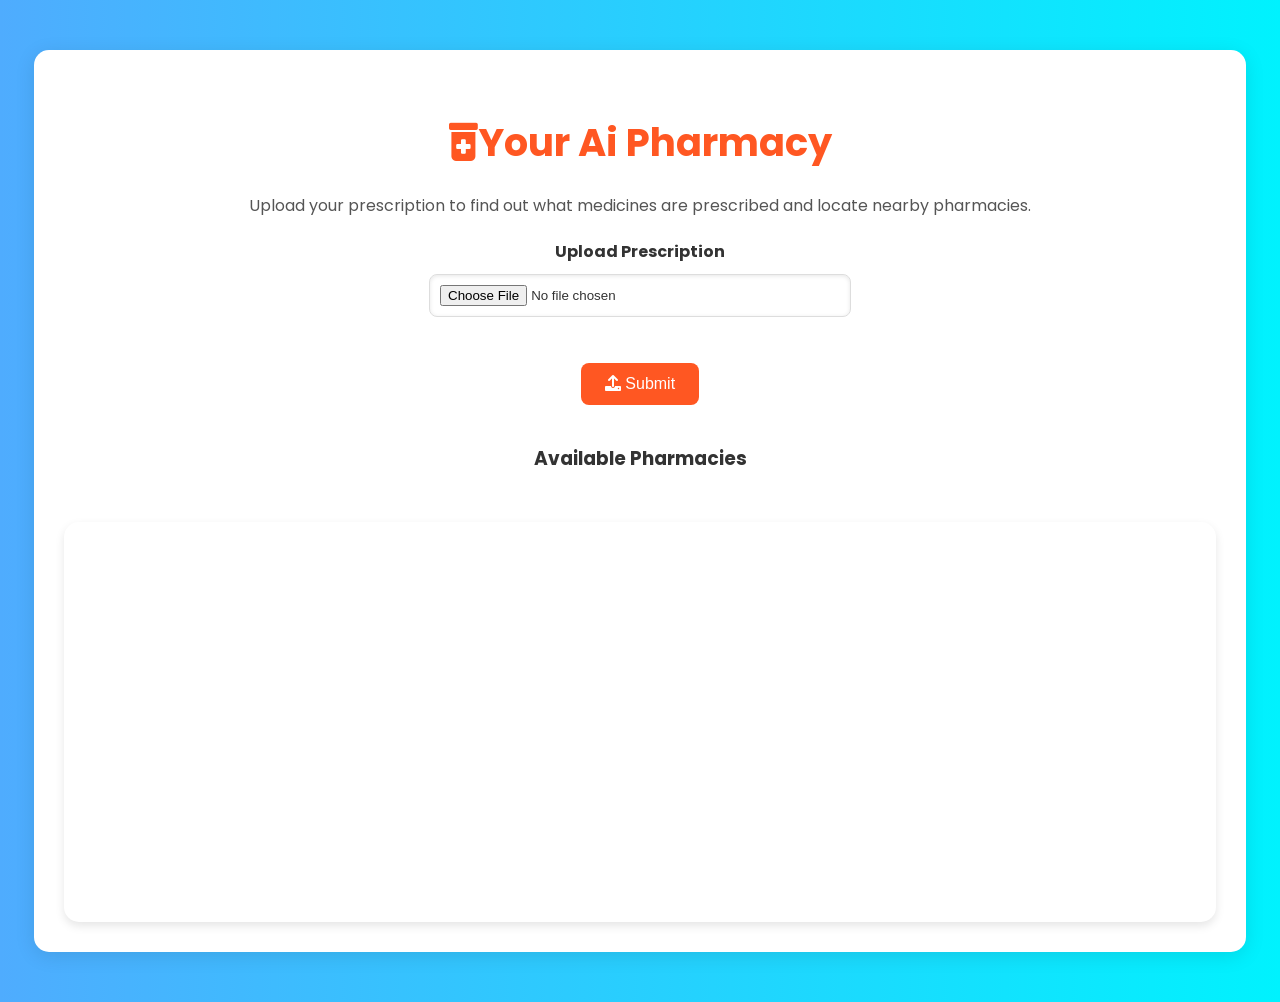
<file: pharmacy.html>
<!DOCTYPE html>
<html lang="en">

<head>
    <meta charset="UTF-8">
    <meta name="viewport" content="width=device-width, initial-scale=1.0">
    <title>Pharmacy Integration - Enhanced Experience</title>
    <link rel="stylesheet" href="https://cdnjs.cloudflare.com/ajax/libs/font-awesome/6.0.0-beta3/css/all.min.css">
    <link href="https://fonts.googleapis.com/css2?family=Lora:wght@600&family=Poppins:wght@400;600&display=swap"
        rel="stylesheet">

    <style>
        body {
            font-family: 'Poppins', sans-serif;
            margin: 0;
            padding: 0;
            background: linear-gradient(to right, #4facfe, #00f2fe);
            color: #333;
            line-height: 1.6;
            scroll-behavior: smooth;
        }

        section#pharmacy {
            max-width: 90%;
            margin: 50px auto;
            background: white;
            padding: 30px;
            border-radius: 15px;
            box-shadow: 0 4px 20px rgba(0, 0, 0, 0.1);
        }

        h2 {
            color: #ff5722;
            text-align: center;
            font-size: 2.4rem;
            margin-bottom: 20px;
        }

        p {
            text-align: center;
            color: #555;
            margin-bottom: 20px;
        }

        form {
            display: flex;
            flex-direction: column;
            align-items: center;
            margin-bottom: 20px;
        }

        label {
            font-weight: bold;
            margin-bottom: 10px;
            color: #333;
        }

        input[type="file"],
        select {
            width: 100%;
            max-width: 400px;
            padding: 10px;
            margin-bottom: 20px;
            border: 1px solid #ddd;
            border-radius: 8px;
            box-shadow: inset 0 1px 4px rgba(0, 0, 0, 0.1);
            transition: border 0.3s ease-in-out;
        }

        input[type="file"]:focus,
        select:focus {
            border-color: #ff5722;
        }

        button {
            background-color: #ff5722;
            color: white;
            border: none;
            padding: 12px 24px;
            border-radius: 8px;
            cursor: pointer;
            font-size: 1rem;
            transition: background-color 0.3s ease, transform 0.2s ease, box-shadow 0.3s;
        }

        button:hover {
            background-color: #e64a19;
            transform: translateY(-2px);
            box-shadow: 0px 4px 10px rgba(0, 0, 0, 0.2);
        }

        #medicineInfo {
            margin-top: 20px;
            display: none;
        }

        .medicine-item {
            margin-bottom: 15px;
            padding: 15px;
            border: 1px solid #e0e0e0;
            background: #f9f9f9;
            border-radius: 10px;
            transition: background 0.3s ease;
        }

        .medicine-item:hover {
            background-color: #ffe0b2;
        }

        #pharmacyList {
            display: flex;
            flex-wrap: wrap;
            justify-content: space-around;
        }

        .pharmacy-item {
            width: 30%;
            margin: 15px;
            padding: 15px;
            border: 1px solid #ddd;
            background: #f1f1f1;
            border-radius: 10px;
            cursor: pointer;
            transition: background 0.3s ease;
        }

        .pharmacy-item:hover {
            background-color: #ffe0b2;
        }

        #map {
            margin-top: 30px;
            height: 400px;
            width: 100%;
            border-radius: 15px;
            box-shadow: 0 4px 10px rgba(0, 0, 0, 0.1);
        }

        .modal {
            display: none;
            position: fixed;
            z-index: 1;
            left: 0;
            top: 0;
            width: 100%;
            height: 100%;
            overflow: auto;
            background-color: rgba(0, 0, 0, 0.4);
            padding-top: 60px;
        }

        .modal-content {
            background-color: #fefefe;
            margin: 5% auto;
            padding: 20px;
            border: 1px solid #888;
            width: 80%;
            max-width: 500px;
            border-radius: 15px;
            box-shadow: 0 4px 20px rgba(0, 0, 0, 0.1);
        }

        .close {
            color: #aaa;
            float: right;
            font-size: 28px;
            font-weight: bold;
        }

        .close:hover,
        .close:focus {
            color: black;
            text-decoration: none;
            cursor: pointer;
        }

        #loadingSpinner {
            display: none;
            text-align: center;
            margin-top: 20px;
            color: #ff5722;
        }
    </style>
</head>

<body>

    <section id="pharmacy">
        <h2><i class="fas fa-prescription-bottle-alt"></i>Your Ai Pharmacy </h2>
        <p>Upload your prescription to find out what medicines are prescribed and locate nearby pharmacies.</p>

        <form id="prescriptionUploadForm">
            <label for="prescriptionFile">Upload Prescription</label>
            <input type="file" id="prescriptionFile" name="prescriptionFile" accept=".jpg,.jpeg,.png,.pdf"><br>
            <button type="submit"><i class="fas fa-upload"></i> Submit</button>
        </form>

        <div id="loadingSpinner">
            <i class="fas fa-spinner fa-spin"></i> Processing your prescription...
        </div>

        <div id="medicineInfo">
            <h3>prescribed Medicines and Their Purposes</h3>
            <div id="medicineList"></div>
        </div>

        <div id="pharmacyList" class="pharmacy-list">
            <h3>Available Pharmacies</h3>
            <!-- Pharmacies will be dynamically added here -->
        </div>

        <div id="map"></div>
    </section>

    <div id="pharmacyModal" class="modal">
        <div class="modal-content">
            <span class="close">&times;</span>
            <h3 id="modalPharmacyName"></h3>
            <p id="modalPharmacyLocation"></p>
            <p id="modalMedicinePrice"></p>
            <p id="modalDeliveryTime"></p>
            <div id="modalMap" style="height: 300px; width: 100%; border-radius: 15px;"></div>
        </div>
    </div>

    <script>
       const fileToMedicineData = {
    '1': {
        medicines: {
            'Atenolol 50mg': 'Used to treat high blood pressure and heart disease.',
            'Simvastatin 20mg': 'Used to lower cholesterol and triglycerides.',
            'Nitroglycerin 0.4mg': 'Used to prevent chest pain (angina) in people with heart disease.'
        },
        pharmacies: [
            { name: 'davaindia GENERIC PHARMACY', location: 'No D258, Ground Floor Deoil, Devli Rd, Krishna Park Colony, Khanpur, New Delhi, Delhi 110062', price: '₹120', deliveryTime: '2 hours', lat: 12.9716, lng: 77.5946 },

            { name: 'DP Chemist', location: 'Shop No UGF 20 Green valley Plaza, RPS Green Valley, Sector 42, Faridabad, Haryana 121010', price: '₹115', deliveryTime: '1.5 hours', lat: 12.9734, lng: 77.6060 }
        ]
    },
    '2': {
        medicines: {
            'Atenolol 50mg': 'Used to treat high blood pressure and heart disease.',
            'Simvastatin 20mg': 'Used to lower cholesterol and triglycerides.',
            'Nitroglycerin 0.4mg': 'Used to prevent chest pain (angina) in people with heart disease.'
        },
        pharmacies: [
        { name: 'davaindia GENERIC PHARMACY', location: 'No D258, Ground Floor Deoil, Devli Rd, Krishna Park Colony, Khanpur, New Delhi, Delhi 110062', price: '₹120', deliveryTime: '2 hours', lat: 12.9716, lng: 77.5946 },

        { name: 'DP Chemist', location: 'Shop No UGF 20 Green valley Plaza, RPS Green Valley, Sector 42, Faridabad, Haryana 121010', price: '₹115', deliveryTime: '1.5 hours', lat: 12.9734, lng: 77.6060 }
        ]
    },
    '3': {
        medicines: {
            'Paracetamol 500mg': 'Used to relieve pain and reduce fever.',
            'Ibuprofen 400mg': 'Used to reduce inflammation and treat pain.'
        },
        pharmacies: [
            { name: 'Pain Relief Pharmacy', location: '100 Relief St, Bangalore', price: '₹50', deliveryTime: '1 hour', lat: 12.9636, lng: 77.5994 },
            { name: 'Comfort Pharmacy', location: '200 Calm Ave, Bangalore', price: '₹45', deliveryTime: '1.5 hours', lat: 12.9750, lng: 77.6110 }
        ]
    },
    '4': {
        medicines: {
            'Cetrizine 10mg': 'Used to relieve allergy symptoms.',
            'Loratadine 10mg': 'Used to treat allergic reactions and hives.'
        },
        pharmacies: [
            { name: 'Allergy Care Pharmacy', location: '101 Pollen St, Bangalore', price: '₹30', deliveryTime: '2 hours', lat: 12.9686, lng: 77.6105 },
            { name: 'AllerRelief Pharmacy', location: '203 Breeze Ave, Bangalore', price: '₹28', deliveryTime: '1.5 hours', lat: 12.9725, lng: 77.5984 }
        ]
    },
    '5': {
        medicines: {
            'Omeprazole 20mg': 'Used to treat acid reflux and heartburn.',
            'Ranitidine 150mg': 'Used to reduce stomach acid production.'
        },
        pharmacies: [
            { name: 'DigestPharma', location: '104 Stomach St, Bangalore', price: '₹70', deliveryTime: '1 hour', lat: 12.9740, lng: 77.5920 },
            { name: 'AcidRelief Pharmacy', location: '206 Gastro Ave, Bangalore', price: '₹65', deliveryTime: '2 hours', lat: 12.9768, lng: 77.6035 }
        ]
    },
    '6': {
        medicines: {
            'Amoxicillin 500mg': 'Used to treat bacterial infections.',
            'Azithromycin 250mg': 'Used for treating infections such as chest infections, pneumonia, and sexually transmitted infections.'
        },
        pharmacies: [
            { name: 'InfectionCare Pharmacy', location: '302 Antibiotic Rd, Bangalore', price: '₹120', deliveryTime: '3 hours', lat: 12.9412, lng: 77.6244 },
            { name: 'Antibiotic Plus Pharmacy', location: '400 Pathogen St, Bangalore', price: '₹115', deliveryTime: '2.5 hours', lat: 12.9525, lng: 77.5862 }
        ]
    },
    '7': {
        medicines: {
            'Aspirin 75mg': 'Used to prevent heart attacks and strokes.',
            'Clopidogrel 75mg': 'Used to prevent blood clots in people with heart disease.'
        },
        pharmacies: [
            { name: 'CardioMed Pharmacy', location: '501 Artery St, Bangalore', price: '₹80', deliveryTime: '2 hours', lat: 12.9490, lng: 77.6123 },
            { name: 'HeartWell Pharmacy', location: '603 Vascular Ave, Bangalore', price: '₹75', deliveryTime: '1.5 hours', lat: 12.9547, lng: 77.5986 }
        ]
    },
    '8': {
        medicines: {
            'Vitamin D3 1000 IU': 'Used to treat or prevent bone disorders.',
            'Calcium Carbonate 500mg': 'Used as a dietary supplement in those who do not get enough calcium.'
        },
        pharmacies: [
            { name: 'BoneCare Pharmacy', location: '602 Bone St, Bangalore', price: '₹150', deliveryTime: '2 hours', lat: 12.9721, lng: 77.5948 },
            { name: 'CalciumPlus Pharmacy', location: '707 Joint Ave, Bangalore', price: '₹145', deliveryTime: '2 hours', lat: 12.9739, lng: 77.5905 }
        ]
    },
    '9': {
        medicines: {
            'Cetirizine 10mg': 'Used to relieve allergy symptoms such as a runny nose, sneezing, itchy eyes, and hives.',
            'Montelukast 10mg': 'Used to prevent asthma attacks and to relieve symptoms of allergies.'
        },
        pharmacies: [
            { name: 'Allergy Relief Pharmacy', location: '405 Hayfever Rd, Bangalore', price: '₹35', deliveryTime: '2 hours', lat: 12.9346, lng: 77.6115 },
            { name: 'AsthmaCare Pharmacy', location: '509 Breath Ave, Bangalore', price: '₹32', deliveryTime: '1.5 hours', lat: 12.9423, lng: 77.6049 }
        ]
    },
    '10': {
        medicines: {
            'Ibuprofen 200mg': 'Used to reduce fever and treat pain or inflammation.',
            'Paracetamol 500mg': 'Used to treat pain and fever.'
        },
        pharmacies: [
            { name: 'PainFree Pharmacy', location: '708 Ache St, Bangalore', price: '₹55', deliveryTime: '1 hour', lat: 12.9536, lng: 77.6025 },
            { name: 'ReliefMed Pharmacy', location: '810 Soothe Ave, Bangalore', price: '₹50', deliveryTime: '1.5 hours', lat: 12.9621, lng: 77.5964 }
        ]
    }
};

        document.getElementById('prescriptionUploadForm').addEventListener('submit', function (e) {
            e.preventDefault();

            // Show loading spinner
            document.getElementById('loadingSpinner').style.display = 'block';

            const prescriptionFile = document.getElementById('prescriptionFile');
            const fileName = prescriptionFile.value.split('\\').pop().split('.')[0];

            setTimeout(() => {
                document.getElementById('loadingSpinner').style.display = 'none';

                if (fileToMedicineData[fileName]) {
                    const { medicines, pharmacies } = fileToMedicineData[fileName];
                    displayMedicines(medicines);
                    displayPharmacies(pharmacies);
                } else {
                    alert("Unable to process this prescription. Please upload a valid prescription.");
                }
            }, 2000); // Simulated loading delay
        });

        function displayMedicines(medicines) {
            const medicineList = document.getElementById('medicineList');
            medicineList.innerHTML = '';
            for (let [medicine, description] of Object.entries(medicines)) {
                const medicineDiv = document.createElement('div');
                medicineDiv.classList.add('medicine-item');
                medicineDiv.innerHTML = `<strong>${medicine}</strong>: ${description}`;
                medicineList.appendChild(medicineDiv);
            }
            document.getElementById('medicineInfo').style.display = 'block';
        }

        function displayPharmacies(pharmacies) {
            const pharmacyList = document.getElementById('pharmacyList');
            pharmacyList.innerHTML = '';
            pharmacies.forEach(pharmacy => {
                const pharmacyDiv = document.createElement('div');
                pharmacyDiv.classList.add('pharmacy-item');
                pharmacyDiv.innerHTML = `
                    <h4>${pharmacy.name}</h4>
                    <p>${pharmacy.location}</p>
                    <p>Price: ${pharmacy.price}</p>
                    <p>Delivery Time: ${pharmacy.deliveryTime}</p>
                `;
                pharmacyDiv.addEventListener('click', () => {
                    showPharmacyModal(pharmacy);
                });
                pharmacyList.appendChild(pharmacyDiv);
            });
        }

        function showPharmacyModal(pharmacy) {
            document.getElementById('modalPharmacyName').textContent = pharmacy.name;
            document.getElementById('modalPharmacyLocation').textContent = pharmacy.location;
            document.getElementById('modalMedicinePrice').textContent = `Price: ${pharmacy.price}`;
            document.getElementById('modalDeliveryTime').textContent = `Delivery Time: ${pharmacy.deliveryTime}`;
            document.getElementById('pharmacyModal').style.display = 'block';
        }

        document.querySelector('.close').addEventListener('click', function () {
            document.getElementById('pharmacyModal').style.display = 'none';
        });

        window.onclick = function (event) {
            if (event.target == document.getElementById('pharmacyModal')) {
                document.getElementById('pharmacyModal').style.display = 'none';
            }
        };
    </script>

</body>

</html>
</file>
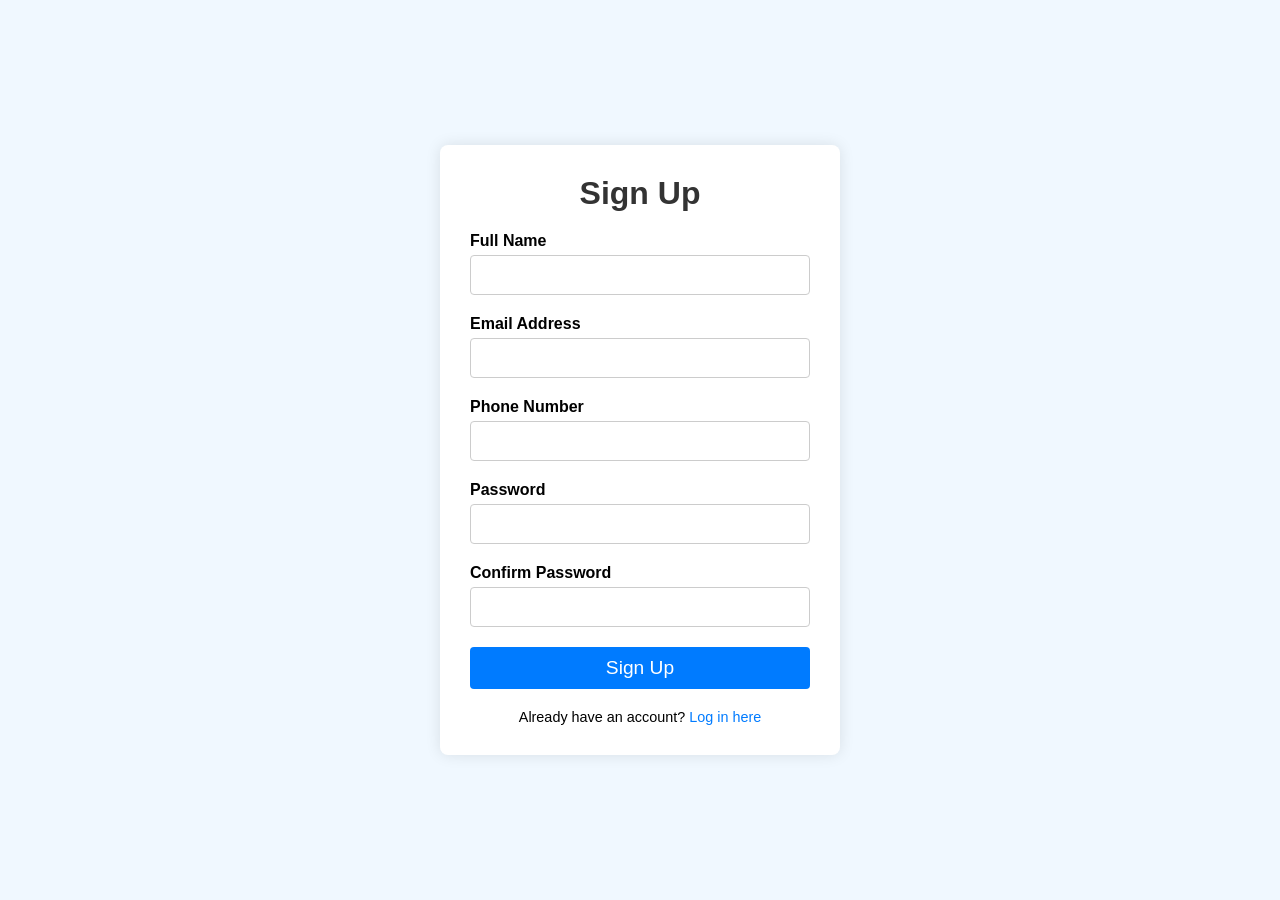
<file: signup.html>
<!DOCTYPE html>
<html lang="en">
<head>
  <meta charset="UTF-8">
  <meta name="viewport" content="width=device-width, initial-scale=1.0">
  <title>Telemedicine Sign-Up</title>
  
</head>
<body>


    <style>
* {
  margin: 0;
  padding: 0;
  box-sizing: border-box;
}

body {
  font-family: Arial, sans-serif;
  background: #f0f8ff;
  display: flex;
  justify-content: center;
  align-items: center;
  height: 100vh;
}

.signup-container {
  background-color: white;
  border-radius: 8px;
  box-shadow: 0 0 15px rgba(0, 0, 0, 0.1);
  padding: 30px;
  width: 400px;
  text-align: center;
}

h1 {
  margin-bottom: 20px;
  font-size: 2em;
  color: #333;
}

.form-group {
  margin-bottom: 20px;
  text-align: left;
}

label {
  display: block;
  margin-bottom: 5px;
  font-weight: bold;
}

input {
  width: 100%;
  padding: 10px;
  border: 1px solid #ccc;
  border-radius: 4px;
  font-size: 1em;
}

input:focus {
  border-color: #007bff;
  outline: none;
}

.submit-btn {
  background-color: #007bff;
  color: white;
  border: none;
  padding: 10px;
  width: 100%;
  border-radius: 4px;
  font-size: 1.2em;
  cursor: pointer;
  transition: background-color 0.3s ease;
}

.submit-btn:hover {
  background-color: #0056b3;
}

.login-link {
  margin-top: 20px;
  font-size: 0.9em;
}

.login-link a {
  color: #007bff;
  text-decoration: none;
}

.login-link a:hover {
  text-decoration: underline;
}



    </style>
  <div class="signup-container">
    <h1>Sign Up</h1>
    <form id="signup-form" action="#" method="post">
      <div class="form-group">
        <label for="name">Full Name</label>
        <input type="text" id="name" name="name" required>
      </div>

      <div class="form-group">
        <label for="email">Email Address</label>
        <input type="email" id="email" name="email" required>
      </div>

      <div class="form-group">
        <label for="phone">Phone Number</label>
        <input type="tel" id="phone" name="phone" required>
      </div>

      <div class="form-group">
        <label for="password">Password</label>
        <input type="password" id="password" name="password" required>
      </div>

      <div class="form-group">
        <label for="confirm-password">Confirm Password</label>
        <input type="password" id="confirm-password" name="confirm-password" required>
      </div>

      <div class="form-group">
        <button type="submit" class="submit-btn">Sign Up</button>
      </div>

      <p class="login-link">Already have an account? <a href="#">Log in here</a></p>
    </form>
  </div>

 
</body>
</html>
</file>
